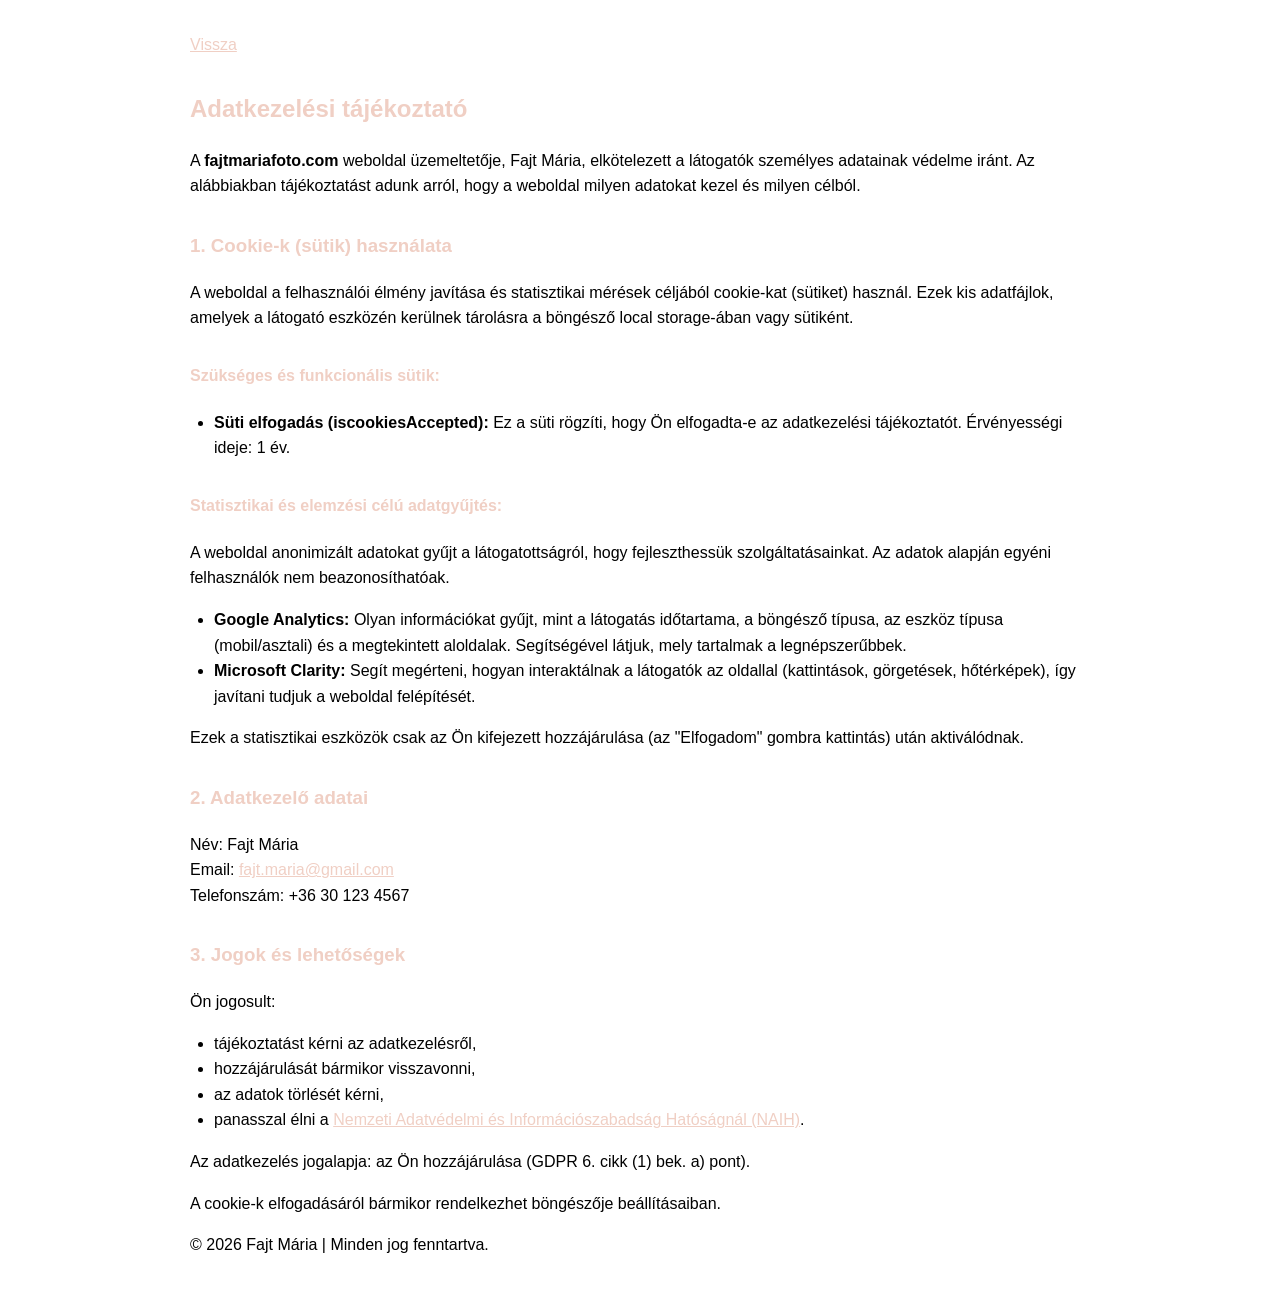
<file: adatkezeles.html>
<!DOCTYPE html>
<html lang="hu">

<head>
  <meta charset="UTF-8">
  <meta name="viewport" content="width=device-width, initial-scale=1.0">
  <title>Adatkezelési tájékoztató</title>
  <link rel="icon" href="./images/logo_vagott0.png" type="image/png">
  <style>
    body {
      background-color: white;
      color: black;
      font-family: Arial, sans-serif;
      line-height: 1.6;
      padding: 2rem;
      max-width: 900px;
      margin: auto;
    }

    h2,
    h3,
    h4 {
      color: #f0cfc4;
      margin-top: 2rem;
    }

    a {
      color: #f0cfc4;
      text-decoration: underline;
    }

    ul {
      padding-left: 1.5rem;
    }

    /* Hírlevél doboz */
    .hirlevel-box {
      background-color: white;
      color: black;
      border: 2px solid #f0cfc4;
      border-radius: 12px;
      padding: 2rem;
      box-shadow: 0 0 15px rgba(159, 126, 70, 0.2);
      margin-top: 3rem;
    }

    .hirlevel-box h2 {
      text-align: center;
      font-size: 1.7rem;
      margin-bottom: 1.5rem;
      color: rgb(159, 126, 70);
    }

    .mc-field-group {
      margin-bottom: 1.5rem;
    }

    .mc-field-group label {
      display: block;
      font-weight: bold;
      margin-bottom: 0.5rem;
      color: rgb(200, 200, 200);
    }

    .mc-field-group label span {
      color: rgb(159, 126, 70);
    }

    .mc-field-group input[type="email"] {
      width: 100%;
      padding: 0.75rem;
      border-radius: 6px;
      border: 1px solid #ccc;
      background-color: #111;
      color: white;
      font-size: 1rem;
    }

    .button-area {
      display: flex;
      justify-content: center;
    }

    .hirlevel-button {
      background-color: rgb(159, 126, 70);
      color: black;
      padding: 0.75rem 2rem;
      border: none;
      border-radius: 8px;
      cursor: pointer;
      font-weight: bold;
      transition: background-color 0.3s ease, transform 0.2s ease;
    }

    .hirlevel-button:hover {
      background-color: #d1aa61;
      transform: scale(1.03);
    }

    .response-area {
      margin-top: 1rem;
      text-align: center;
    }

    .response-area p {
      margin: 0;
      font-weight: bold;
    }
  </style>
  


  
</head>

<body>
  <a href="../index.html" class="vissza">Vissza</a>
  <h2>Adatkezelési tájékoztató</h2>

<p>
A <strong>fajtmariafoto.com</strong> weboldal üzemeltetője, Fajt Mária, elkötelezett a látogatók személyes adatainak védelme iránt. Az alábbiakban tájékoztatást adunk arról, hogy a weboldal milyen adatokat kezel és milyen célból.
</p>

<h3>1. Cookie-k (sütik) használata</h3>

<p>
A weboldal a felhasználói élmény javítása és statisztikai mérések céljából cookie-kat (sütiket) használ. Ezek kis adatfájlok, amelyek a látogató eszközén kerülnek tárolásra a böngésző local storage-ában vagy sütiként.
</p>

<h4>Szükséges és funkcionális sütik:</h4>
<ul>
  <li><strong>Süti elfogadás (iscookiesAccepted):</strong> Ez a süti rögzíti, hogy Ön elfogadta-e az adatkezelési tájékoztatót. Érvényességi ideje: 1 év.</li>  
</ul>

<h4>Statisztikai és elemzési célú adatgyűjtés:</h4>
<p>
A weboldal anonimizált adatokat gyűjt a látogatottságról, hogy fejleszthessük szolgáltatásainkat. Az adatok alapján egyéni felhasználók nem beazonosíthatóak.
</p>
<ul>
  <li><strong>Google Analytics:</strong> Olyan információkat gyűjt, mint a látogatás időtartama, a böngésző típusa, az eszköz típusa (mobil/asztali) és a megtekintett aloldalak. Segítségével látjuk, mely tartalmak a legnépszerűbbek.</li>
  <li><strong>Microsoft Clarity:</strong> Segít megérteni, hogyan interaktálnak a látogatók az oldallal (kattintások, görgetések, hőtérképek), így javítani tudjuk a weboldal felépítését.</li>
</ul>
<p>
Ezek a statisztikai eszközök csak az Ön kifejezett hozzájárulása (az "Elfogadom" gombra kattintás) után aktiválódnak.
</p>


<h3>2. Adatkezelő adatai</h3>
<p>
Név: Fajt Mária <br>
Email: <a href="mailto:fajt.maria@gmail.com">fajt.maria@gmail.com</a> <br>
Telefonszám: +36 30 123 4567
</p>

<h3>3. Jogok és lehetőségek</h3>
<p>
Ön jogosult:
</p>
<ul>
  <li>tájékoztatást kérni az adatkezelésről,</li>
  <li>hozzájárulását bármikor visszavonni,</li>
  <li>az adatok törlését kérni,</li>
  <li>panasszal élni a <a href="https://naih.hu/">Nemzeti Adatvédelmi és Információszabadság Hatóságnál (NAIH)</a>.</li>
</ul>

<p>
Az adatkezelés jogalapja: az Ön hozzájárulása (GDPR 6. cikk (1) bek. a) pont).
</p>
<p>
A cookie-k elfogadásáról bármikor rendelkezhet böngészője beállításaiban.
</p>

  <footer class="footer-copyright">
    <p>&copy; 2026 Fajt Mária | Minden jog fenntartva.</p>
  </footer>
 
</body>

</html>
</file>
